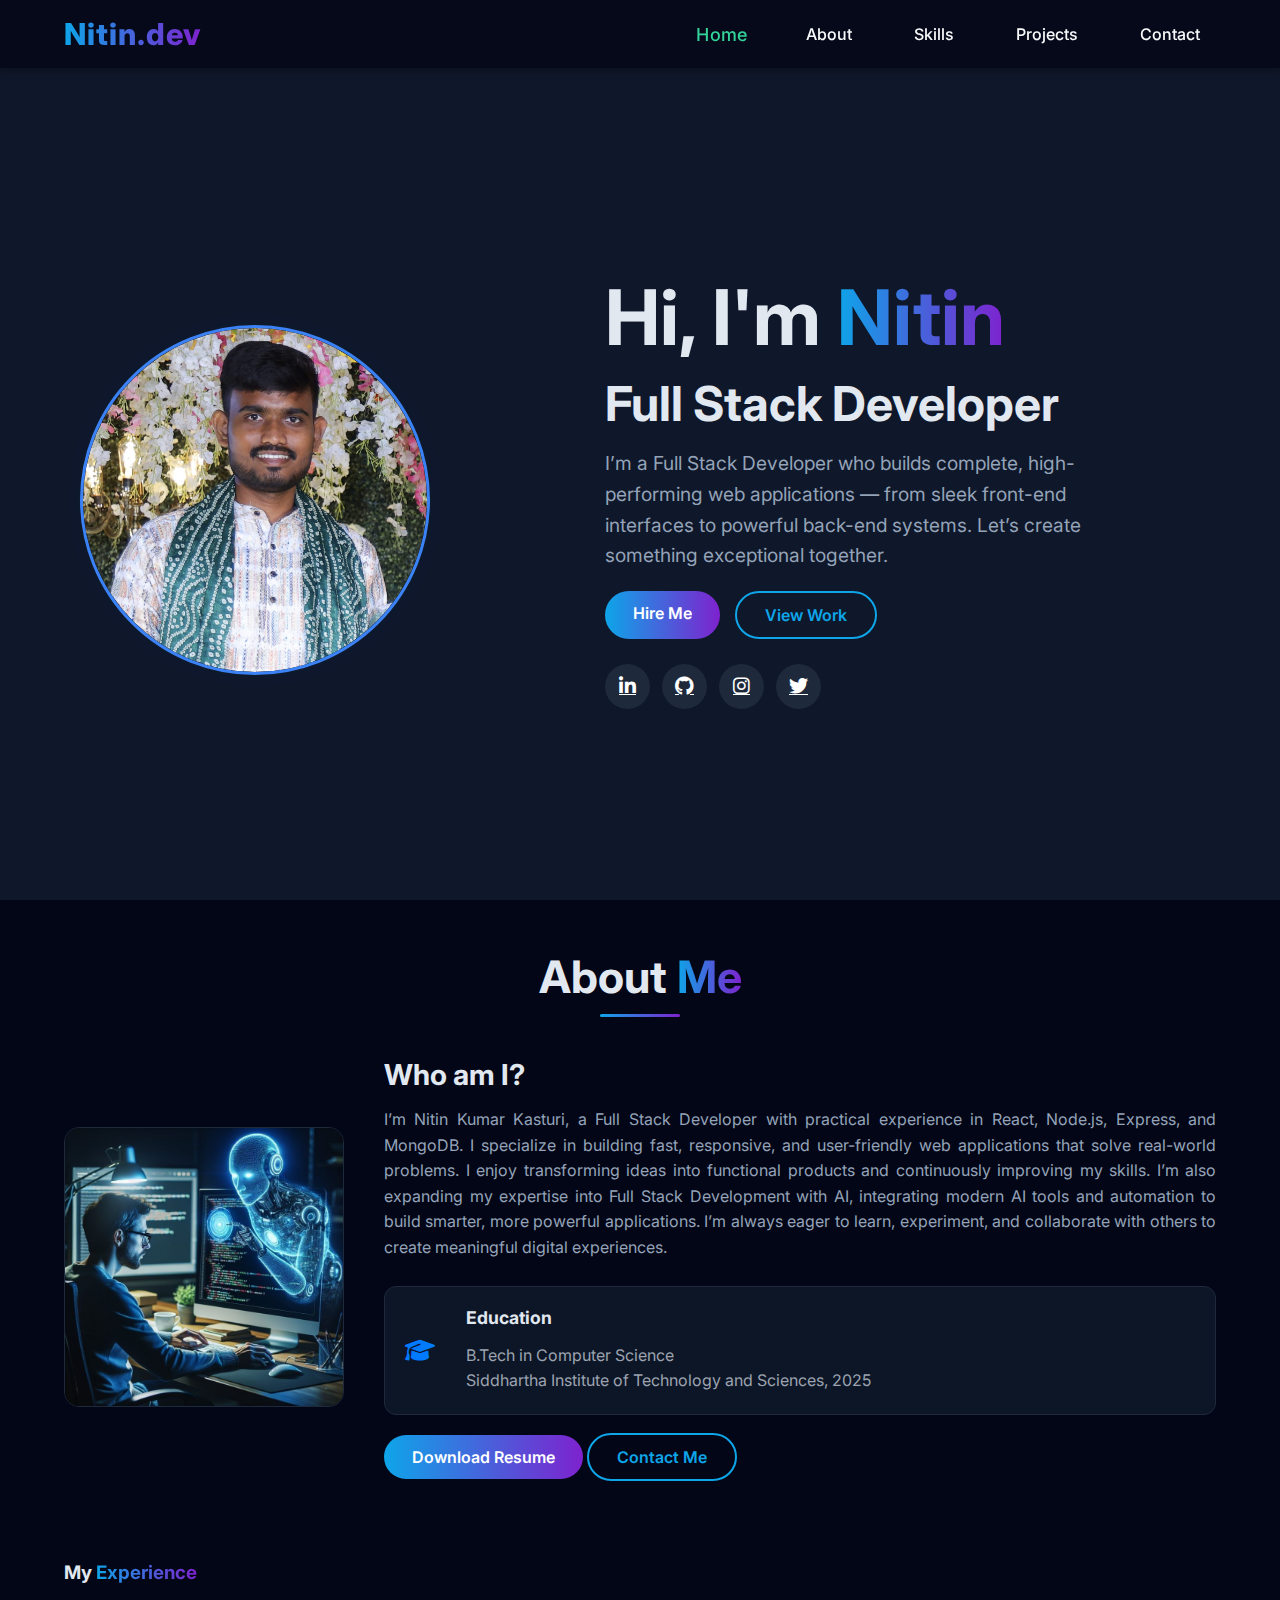
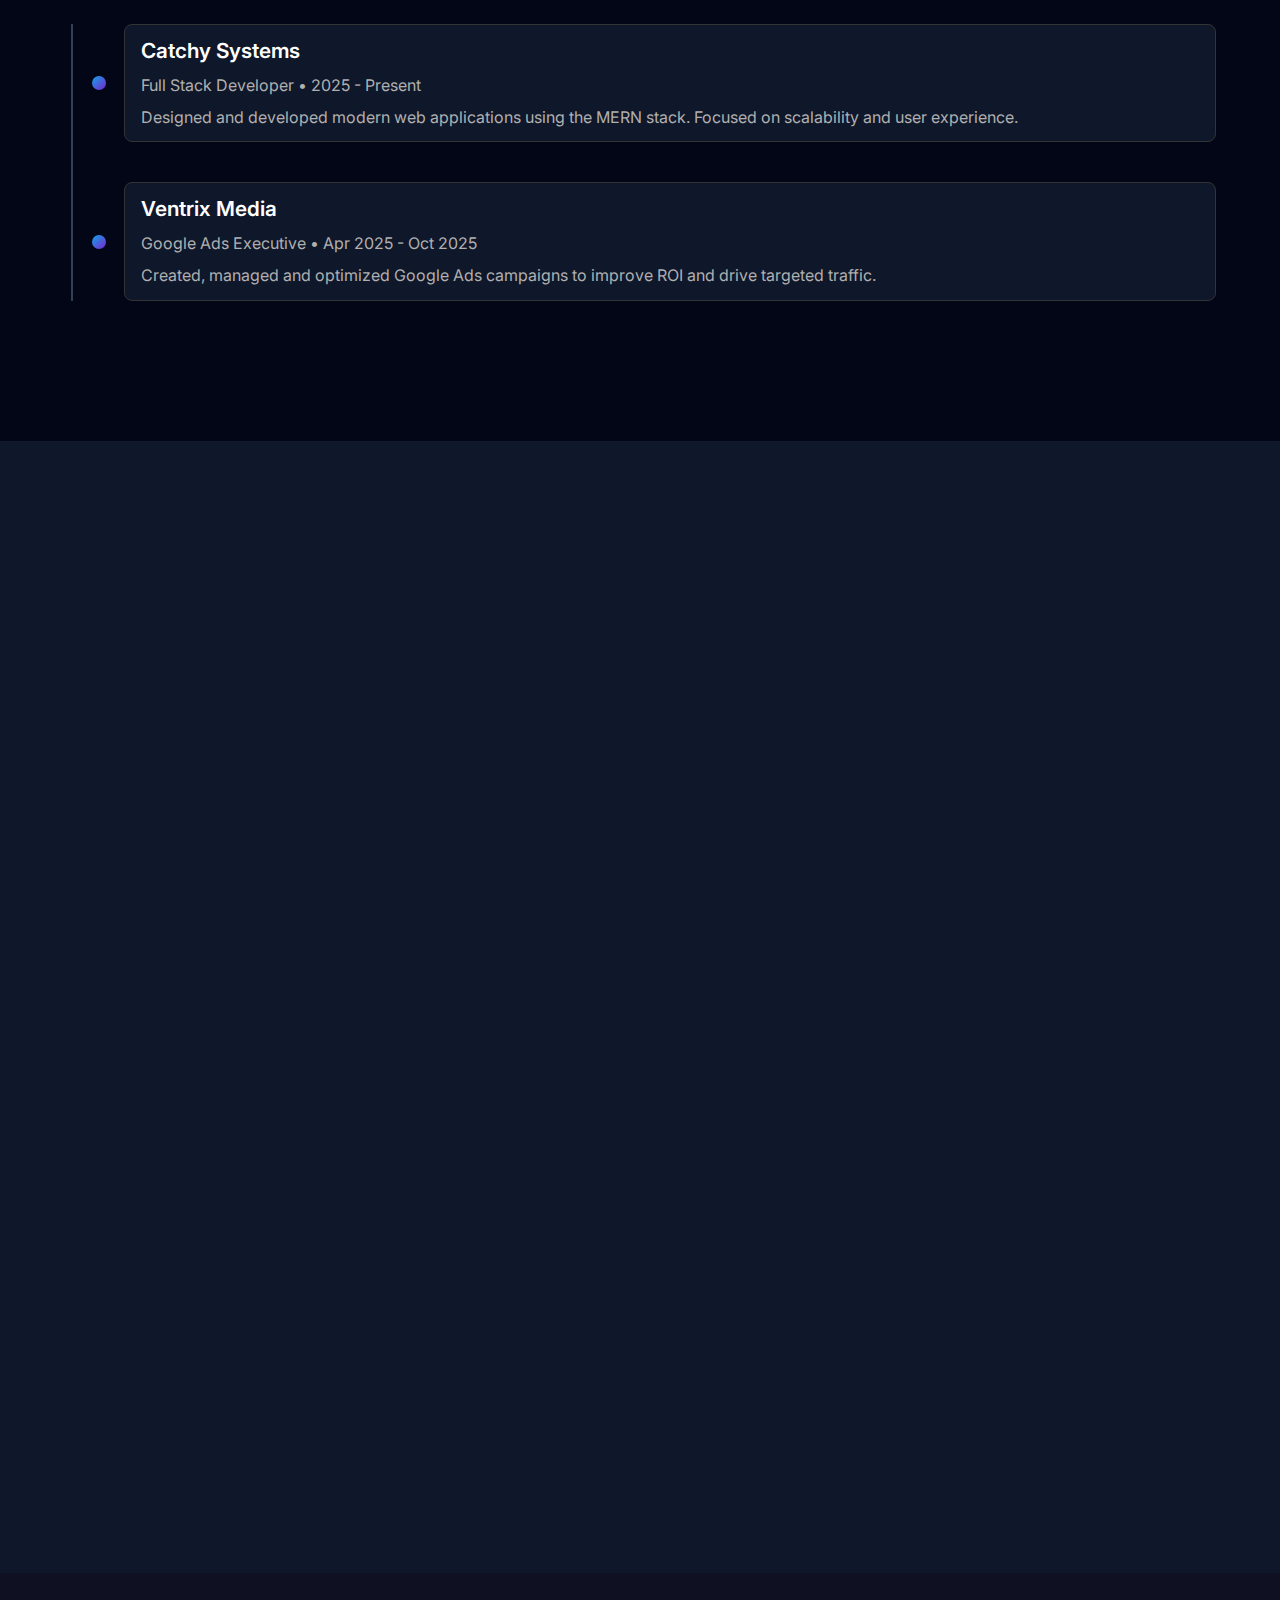
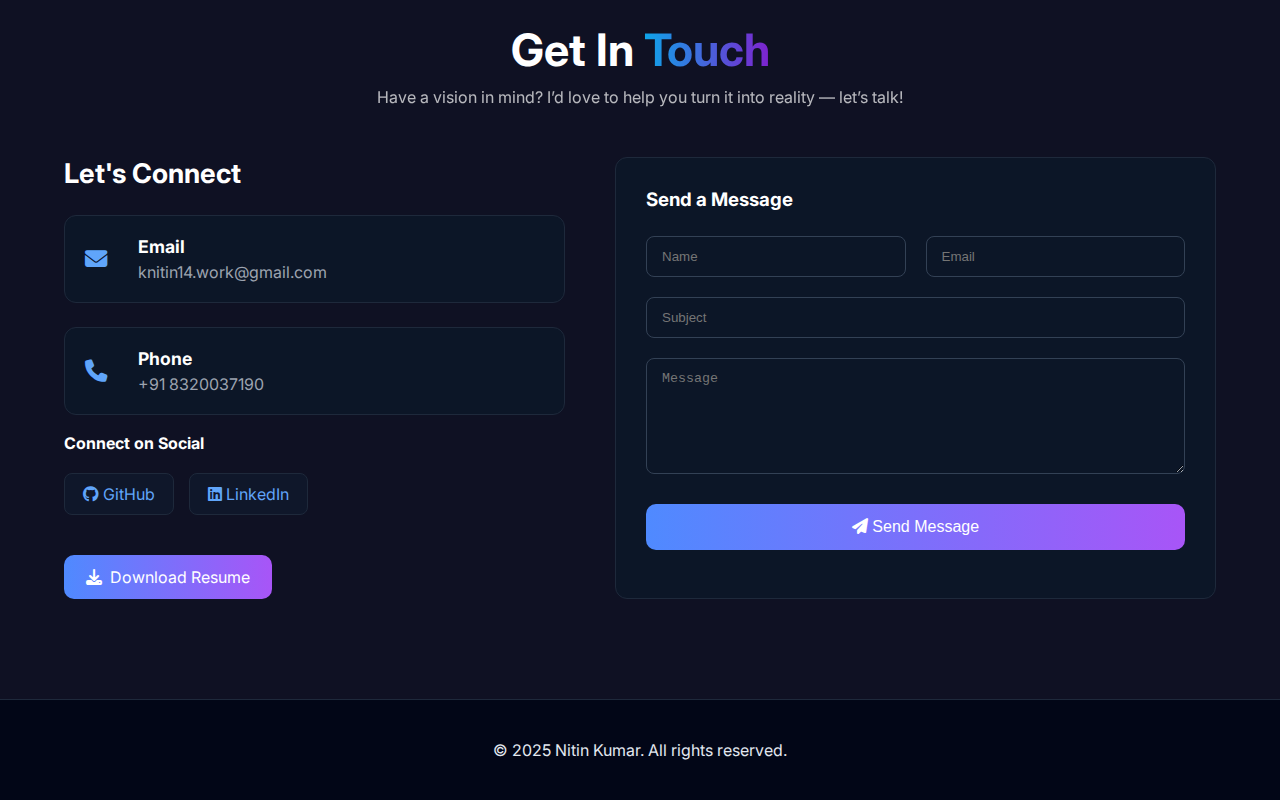
<file: index.html>
<!DOCTYPE html>
<html lang="en">
  <head>
    <meta charset="UTF-8" />
    <meta name="viewport" content="width=device-width, initial-scale=1.0" />
    <title>Nitin's Portfolio</title>
    <link rel="icon" type="image/png" href="Images/logocircle.png" />

    <link
      rel="stylesheet"
      href="https://cdnjs.cloudflare.com/ajax/libs/font-awesome/6.4.0/css/all.min.css"
    />

    <link
      href="https://fonts.googleapis.com/css2?family=Inter:wght@300;400;500;600;700&display=swap"
      rel="stylesheet"
    />

    <link rel="stylesheet" href="style.css" />
  </head>
  <body>
    <!-- ==================== Navigation ==================== -->
    <nav id="navbar">
      <div class="container nav-container">
        <a href="#home" class="logo gradient-text">Nitin.dev</a>

        <button id="menu-toggle" class="menu-toggle">
          <i class="fas fa-bars"></i>
        </button>

        <ul id="nav-links" class="nav-links">
          <li><a href="#home" class="nav-link active">Home</a></li>
          <li><a href="#about" class="nav-link">About</a></li>
          <li><a href="#skills" class="nav-link">Skills</a></li>
          <li><a href="#projects" class="nav-link">Projects</a></li>
          <li><a href="#contact" class="nav-link">Contact</a></li>
        </ul>
      </div>
    </nav>

    <!-- ==================== Hero Section ==================== -->
    <section id="home" class="hero">
      <div class="container hero-container">
        <!-- Left Image -->
        <div class="hero-image">
          <div class="image-wrapper">
            <div class="border-ring">
              <img src="Images/nitin111.jpeg" alt="Profile Image" />
            </div>
            <div class="glow-layer layer1"></div>
            <div class="glow-layer layer2"></div>
            <div class="glow-layer layer3"></div>
          </div>
        </div>

        <div class="hero-text">
          <h1>Hi, I'm <span class="gradient-text">Nitin</span></h1>

          <h2>
            <span id="changing-role">Full Stack</span>
            <span class="constant-text">Developer</span>
          </h2>

          <p>
            I’m a Full Stack Developer who builds complete, high-performing web
            applications — from sleek front-end interfaces to powerful back-end
            systems. Let’s create something exceptional together.
          </p>

          <div class="hero-buttons">
            <a href="#contact" class="btn btn-primary">Hire Me</a>
            <a href="#projects" class="btn btn-outline">View Work</a>
          </div>

          <div class="social-links">
            <a
              href="https://www.linkedin.com/in/kasturi-nitin-kumar-a55174250/"
              target="_blank"
              class="social-icon"
            >
              <i class="fab fa-linkedin-in"></i>
            </a>
            <a
              href="https://github.com/knitinnn"
              target="_blank"
              class="social-icon"
            >
              <i class="fab fa-github"></i>
            </a>
            <a
              href="https://www.instagram.com/k_nitinnn/"
              target="_blank"
              class="social-icon"
            >
              <i class="fab fa-instagram"></i>
            </a>
            <a
              href="https://x.com/k_nitinnn"
              target="_blank"
              class="social-icon"
            >
              <i class="fab fa-twitter"></i>
            </a>
          </div>
        </div>
      </div>
    </section>

    <!-- ==================== About Section ==================== -->

    <section id="about" class="about-section">
      <div class="container">
        <h2 class="section-title">
          About <span class="gradient-text">Me</span>
        </h2>
        <div class="divider"></div>

        <div class="about-content">
          <div class="about-image">
            <img src="./Images/1212.jpg" alt="About Me" />
          </div>

          <div class="about-text">
            <h3>Who am I?</h3>
            <p>
              I’m Nitin Kumar Kasturi, a Full Stack Developer with practical
              experience in React, Node.js, Express, and MongoDB. I specialize
              in building fast, responsive, and user-friendly web applications
              that solve real-world problems. I enjoy transforming ideas into
              functional products and continuously improving my skills. I’m also
              expanding my expertise into Full Stack Development with AI,
              integrating modern AI tools and automation to build smarter, more
              powerful applications. I’m always eager to learn, experiment, and
              collaborate with others to create meaningful digital experiences.
            </p>

            <div class="info-box">
              <i class="fas fa-graduation-cap"></i>
              <div>
                <h4 class="education-h4">Education</h4>
                <p class="education-p">
                  B.Tech in Computer Science<br />
                  Siddhartha Institute of Technology and Sciences, 2025
                </p>
              </div>
            </div>

            <div class="about-buttons">
              <a
                href="https://drive.google.com/file/d/1qou02RVUI1MTgcX-ddRzBHbr5Lhh21Na/view?usp=sharing"
                target="_blank"
                class="btn btn-primary"
                >Download Resume</a
              >
              <a href="#contact" class="btn btn-outline">Contact Me</a>
            </div>
          </div>
        </div>

        <!-- Experience Timeline -->
        <div class="experience">
          <h3>My <span class="gradient-text">Experience</span></h3>
          <div class="timeline">
            <div class="timeline-item">
              <div class="timeline-dot"></div>
              <div class="timeline-content">
                <div class="timeline-header">
                  <h4 class="company-name">Catchy Systems</h4>
                  <p class="role-duration">
                    Full Stack Developer • 2025 - Present
                  </p>
                </div>
                <p>
                  Designed and developed modern web applications using the MERN
                  stack. Focused on scalability and user experience.
                </p>
              </div>
            </div>

            <div class="timeline-item">
              <div class="timeline-dot"></div>
              <div class="timeline-content">
                <div class="timeline-header">
                  <h4 class="company-name">Ventrix Media</h4>
                  <p class="role-duration">
                    Google Ads Executive • Apr 2025 - Oct 2025
                  </p>
                </div>
                <p>
                  Created, managed and optimized Google Ads campaigns to improve
                  ROI and drive targeted traffic.
                </p>
              </div>
            </div>
          </div>
        </div>
      </div>
    </section>

    <!-- ==================== Skills Section ==================== -->

    <section id="skills" class="skills-section">
      <div class="container">
        <div class="skills-heading">
          <h2 class="section-title-myskills">
            My <span class="gradient-text">Skills</span>
          </h2>
        </div>
        <div class="divider"></div>
        <div class="skills-flex-wrapper">
          <div class="skills-container">
            <div class="skill-card">
              <h3>Frontend</h3>
              <p>▶ HTML5</p>
              <p>▶ CSS3</p>
              <p>▶ JavaScript (ES6+)</p>
              <p>▶ React.js</p>
              <p>▶ BootStrap</p>
              <p>▶ REST API Integration</p>
            </div>
            <div class="skill-card">
              <h3>Backend</h3>
              <p>▶ Node.js</p>
              <p>▶ Express.js</p>
              <p>▶ RESTful APIs</p>
              <p>▶ Authentication(JWT)</p>
              <p>▶ MVC Architecture</p>
            </div>
            <div class="skill-card">
              <h3>Database & Deployment</h3>
              <p>▶ MySQL</p>
              <p>▶ MongoDB</p>
              <p>▶ Sql lite</p>
              <p>▶ Git / GitHub</p>
              <p>▶ Vercel / Netlify</p>
            </div>
            <div class="skill-card">
              <h3>Tools & Other Skills</h3>
              <p>▶ Postman</p>
              <p>▶ VS Code</p>
              <p>▶ Figma</p>
              <p>▶ PhotoShop</p>
              <p>▶ Google Ads</p>
            </div>
          </div>

          <img src="./Images/me-1.png" alt="My Image" class="skills-image" />
        </div>
      </div>
    </section>

    <!-- ==================== Projects Section ==================== -->

    <section id="projects" class="projects-section">
      <div class="container">
        <h2 class="section-title">
          Featured <span class="gradient-text">Projects</span>
        </h2>
        <div class="divider"></div>

        <div class="projects-grid">
          <div class="project-card">
            <h3>Personal Portfolio</h3>
            <p>
              A responsive and animated personal portfolio built using HTML,
              CSS, and JavaScript showcasing my projects and experience.
            </p>
            <a href="" class="btn btn-primary">View Project</a>
          </div>

          <div class="project-card">
            <h3>Event Management System</h3>
            <p>
              A full-stack event management app using the MERN stack for
              organizing, tracking, and completing daily tasks efficiently.
            </p>
            <a class="btn btn-primary">View Project</a>
          </div>

          <div class="project-card">
            <h3>Tic-Tac-Toe/Random Number Guess Games</h3>
            <p>
              Built Tic-Tac-Toe and Number Guess games using basic logic and
              user input..
            </p>
            <a
              href="./Games-js/index.html"
              target="_blank"
              class="btn btn-primary"
              >View Project</a
            >
          </div>
        </div>
      </div>
    </section>

    <!-- ==================== Contact Section ==================== -->
    <section id="contact" class="contact-section">
      <div class="container">
        <h2 class="section-title">
          Get In <span class="gradient-text">Touch</span>
        </h2>

        <p class="contact-subtitle">
          Have a vision in mind? I’d love to help you turn it into reality —
          let’s talk!
        </p>

        <div class="contact-wrapper">
          <div class="contact-left">
            <h3>Let's Connect</h3>

            <div class="info-box">
              <div class="icon"><i class="fas fa-envelope"></i></div>
              <div>
                <h4>Email</h4>
                <p>knitin14.work@gmail.com</p>
              </div>
            </div>

            <div class="info-box">
              <div class="icon"><i class="fas fa-phone"></i></div>
              <div>
                <h4>Phone</h4>
                <p>+91 8320037190</p>
              </div>
            </div>

            <h4>Connect on Social</h4>
            <div class="social-buttons">
              <a
                href="https://github.com/knitinnn"
                target="_blank"
                class="social-btn"
              >
                <i class="fab fa-github"></i> GitHub
              </a>
              <a
                href="https://www.linkedin.com/in/kasturi-nitin-kumar-a55174250/"
                target="_blank"
                class="social-btn"
              >
                <i class="fab fa-linkedin"></i> LinkedIn
              </a>
            </div>

            <a
              href="https://drive.google.com/file/d/1qou02RVUI1MTgcX-ddRzBHbr5Lhh21Na/view?usp=sharing"
              target="_blank"
              class="resume-btn"
            >
              <i class="fas fa-download"></i> Download Resume
            </a>
          </div>

          <div class="contact-right">
            <h3>Send a Message</h3>

            <form
              id="contactForm"
              class="contact-form"
              action="https://api.web3forms.com/submit"
              method="POST"
            >
        
              <input
                type="hidden"
                name="access_key"
                value="7611f8e9-9242-45ef-b0fa-c8abb8dcaf88"
              />

  
              <input
                type="hidden"
                name="subject"
                value="New Portfolio Contact!"
              />

              <input
                type="hidden"
                name="redirect"
                value="https://yourdomain.com/thank-you.html"
              />

              <div class="form-row">
                <input
                  type="text"
                  name="name"
                  id="name"
                  placeholder="Name"
                  required
                />
                <input
                  type="email"
                  name="email"
                  id="email"
                  placeholder="Email"
                  required
                />
              </div>

              <input
                type="text"
                name="subject"
                id="subject"
                placeholder="Subject"
                required
              />

              <textarea
                name="message"
                id="message"
                placeholder="Message"
                rows="6"
                required
              ></textarea>

              <button type="submit" class="send-btn" id="sendBtn">
                <span class="btn-text">
                  <i class="fas fa-paper-plane"></i> Send Message
                </span>
                <span class="btn-loader"></span>
              </button>
            </form>
          </div>
          <div id="successPopup">
            <p class="successPopup-msg">
              Your message was sent successfully. I will get back to you soon.
            </p>
            <button id="closePopup">OK</button>
          </div>
        </div>
      </div>
    </section>

    <!-- ==================== Footer ==================== -->

    <footer class="footer">
      <div class="container footer-container">
        <p>© 2025 Nitin Kumar. All rights reserved.</p>
      </div>
    </footer>

    <button id="back-to-top" class="back-to-top">
      <i class="fas fa-arrow-up"></i>
    </button>

    <script src="script.js"></script>
  </body>
</html>
</file>
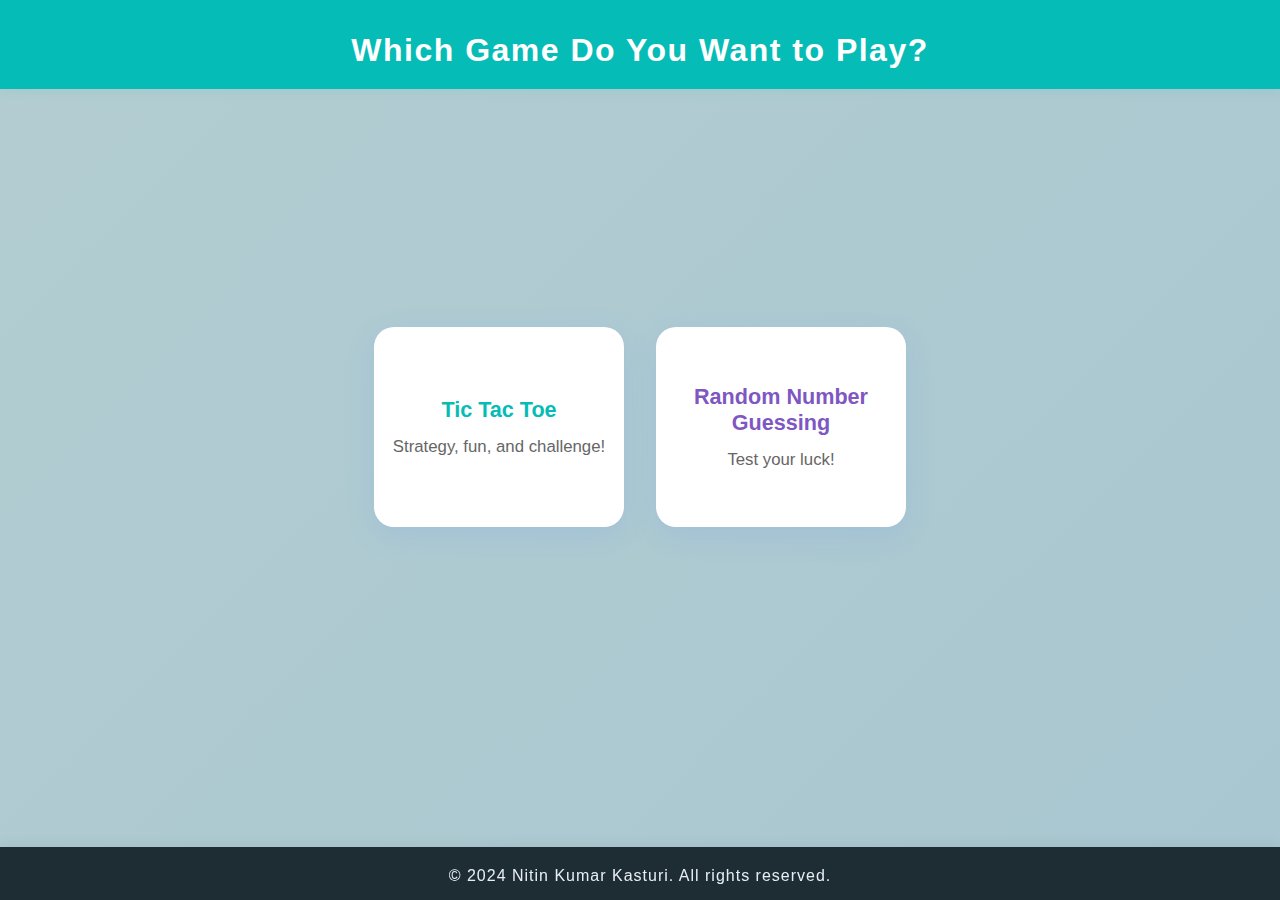
<file: Games-js/index.html>
<!DOCTYPE html>
<html lang="en">
<head>
  <meta charset="UTF-8" />
  <meta name="viewport" content="width=device-width, initial-scale=1.0" />
  <title>Select a Game</title>
  <link rel="stylesheet" href="style.css" />
</head>
<body>
  <header class="header">
    <h1>Which Game Do You Want to Play?</h1>
  </header>
  <main class="main">
    <div class="games-grid">
      <a class="game-box tic-tac-toe" href="./Tic-Tac-Toe/index.html">
        <div class="box-content">
          <h2>Tic Tac Toe</h2>
          <p>Strategy, fun, and challenge!</p>
        </div>
      </a>
      <a class="game-box guess-number" href="./Random number guessing/index.html">
        <div class="box-content">
          <h2>Random Number Guessing</h2>
          <p>Test your luck!</p>
        </div>
      </a>
    </div>
  </main>
  <footer class="footer">
    <div class="container footer-container">
      <p>© 2024 Nitin Kumar Kasturi. All rights reserved.</p>
    </div>
  </footer>
</body>
</html>
</file>
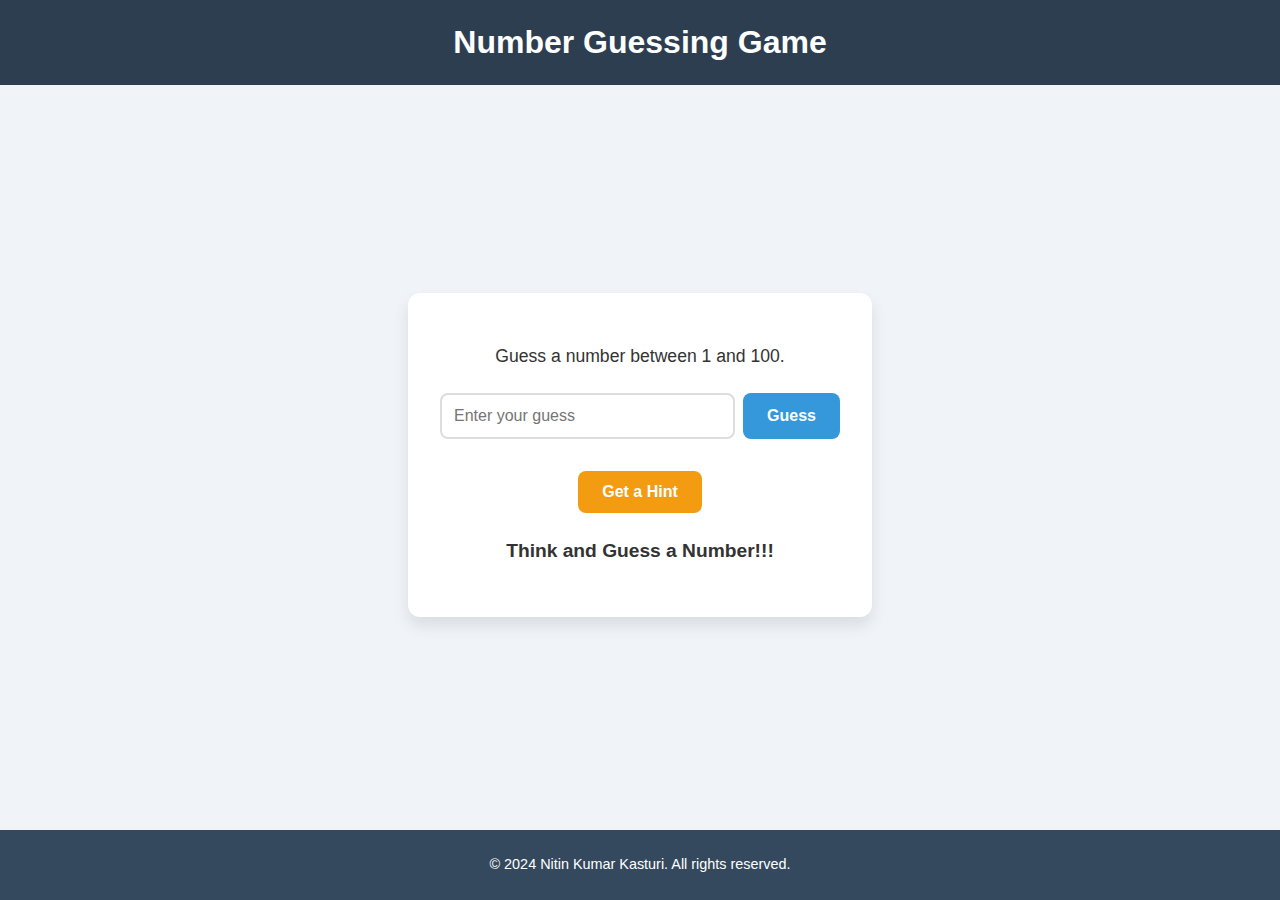
<file: Games-js/Random number guessing/index.html>
<!DOCTYPE html>
<html lang="en">
  <head>
    <meta charset="UTF-8" />
    <meta name="viewport" content="width=device-width, initial-scale=1.0" />
    <title>Number Guessing Game</title>
    <link rel="stylesheet" href="style.css" />
  </head>
  <body>
    <header>
      <h1>Number Guessing Game</h1>
    </header>
    <div class="container">
      <p>Guess a number between 1 and 100.</p>
      <div class="input-area">
        <input
          type="number"
          id="guessInput"
          min="1"
          max="100"
          placeholder="Enter your guess"
        />
        <button id="guessBtn">Guess</button>
      </div>

      <button id="hintBtn">Get a Hint</button>
      <button id="restartBtn" class="hidden">Play Again</button>

      <p id="message"></p>
    </div>
    <footer>
      <footer class="footer">
        <div class="footer-container">
          <p>© 2024 Nitin Kumar Kasturi. All rights reserved.</p>
        </div>
      </footer>
    </footer>
    <script src="script.js"></script>
  </body>
</html>
</file>
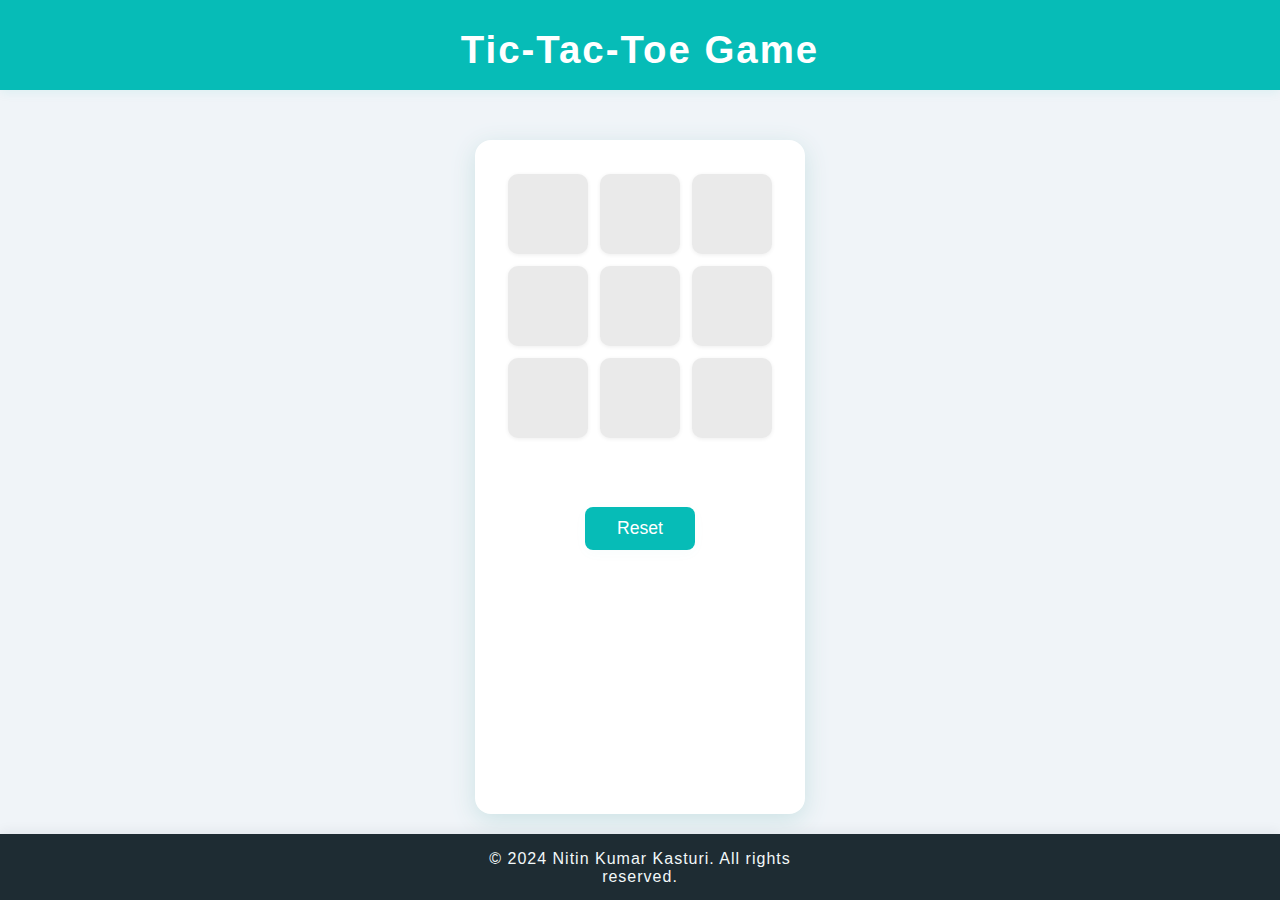
<file: Games-js/Tic-Tac-Toe/index.html>
<!DOCTYPE html>
<html lang="en">
  <head>
    <meta charset="UTF-8" />
    <meta name="viewport" content="width=device-width, initial-scale=1.0" />
    <title>Tic-Tac-Toe Game</title>
    <link rel="stylesheet" href="style.css" />
  </head>
  <body>
    <header id="header">
      <h1>Tic-Tac-Toe Game</h1>
    </header>
    <main id="main">
      <div class="container">
        <div class="buttons">
          <button class="button"></button>
          <button class="button"></button>
          <button class="button"></button>
          <button class="button"></button>
          <button class="button"></button>
          <button class="button"></button>
          <button class="button"></button>
          <button class="button"></button>
          <button class="button"></button>
        </div>
      </div>
      <div class="winner">
        <h2 id="winner"></h2>
      </div>
      <div>
        <button class="resetBtn">Reset</button>
      </div>
    </main>
    <footer class="footer">
      <div class="container footer-container">
        <p>© 2024 Nitin Kumar Kasturi. All rights reserved.</p>
      </div>
    </footer>
    <script src="script.js"></script>
  </body>
</html>
</file>
<file: style.css>
/* ==================== Global Styles ==================== */
:root {
  --primary: #0ea5e9;
  --secondary: #7e22ce;
  --dark: #0f172a;
  --darker: #020617;
  --light: #e2e8f0;
  --muted: #94a3b8;
}

* {
  margin: 0;
  padding: 0;
  box-sizing: border-box;
}

body {
  font-family: "Inter", sans-serif;
  background-color: var(--dark);
  color: var(--light);
  scroll-behavior: smooth;
}

.container {
  width: 90%;
  max-width: 1200px;
  margin: auto;
}

.gradient-text {
  background: linear-gradient(90deg, var(--primary), var(--secondary));
  -webkit-background-clip: text;
  background-clip: text;
  color: transparent;
}

.divider {
  width: 80px;
  height: 3px;
  margin: 10px auto 40px;
  background: linear-gradient(90deg, var(--primary), var(--secondary));
  border-radius: 2px;
}

.btn {
  display: inline-block;
  padding: 12px 28px;
  border-radius: 30px;
  font-weight: 600;
  text-decoration: none;
  transition: all 0.3s ease;
  cursor: pointer;
}

.btn-primary {
  background: linear-gradient(90deg, var(--primary), var(--secondary));
  color: #fff;
}

.btn-primary:hover {
  box-shadow: 0 0 20px rgba(14, 165, 233, 0.3);
  transform: translateY(-2px);
}

.btn-outline {
  border: 2px solid var(--primary);
  color: var(--primary);
}

.btn-outline:hover {
  background: var(--primary);
  color: #fff;
}

/* ==================== Navigation ==================== */

#navbar {
  position: fixed;
  top: 0;
  width: 100%;
  background-color: rgba(2, 6, 23, 0.8);
  backdrop-filter: blur(6px);
  z-index: 100;
  box-shadow: 0 2px 10px rgba(0, 0, 0, 0.3);
}

.nav-container {
  display: flex;
  justify-content: space-between;
  align-items: center;
  padding: 16px 0;
}

.logo {
  font-size: 1.9rem;
  font-weight: 800;
  letter-spacing: 1px;
  cursor: pointer;
}

.nav-links {
  display: flex;
  list-style: none;
  gap: 30px;
}

.nav-link {
  position: relative;
  display: inline-block;   
  font-weight: 500;
  padding: 0.5rem 1rem;
  border-radius: 8px;
  transition: all 0.25s ease;  
  color: #f9fafb;
  text-decoration: none;
  transform-origin: center;
  z-index: 1; 
}

.nav-link::before {
  content: "";
  position: absolute;
  inset: 0;
  border-radius: 8px;
  background: linear-gradient(45deg, #60a5fa, #34d399);
  opacity: 0;
  transform: scale(0.9);
  transition: all 0.3s ease;
  z-index: -1;
}

.nav-link:hover::before {
  opacity: 0.25;
  transform: scale(1.05);
}

.nav-link:hover {
  color: #a5f3fc;
  text-shadow: 0 0 12px rgba(59, 130, 246, 0.8);
  transform: scale(1.18); 
}


.nav-link.active {
  color: #34d399;
  transform: scale(1.12); 
}

.menu-toggle {
  display: none;
  background: none;
  border: none;
  color: var(--light);
  font-size: 1.6rem;
}

@media (max-width: 768px) {
  .nav-links {
    position: absolute;
    top: 70px;
    left: 0;
    width: 100%;
    background: var(--darker);
    flex-direction: column;
    align-items: center;
    display: none;
  }
  .nav-links.show {
    display: flex;
  }
  .menu-toggle {
    display: block;
  }
}

/* ==================== Hero Section ==================== */
.hero {
  min-height: 100vh;
  display: flex;
  align-items: center;
  padding-top: 100px;
}

.hero-container {
  display: flex;
  flex-wrap: wrap;
  justify-content: space-between;
  align-items: center;
  width: 100%;
  padding: 0 40px;
}

.hero-image {
  flex: 1 1 350px;
  text-align: center;
  margin-right: 40px;
}

.image-wrapper {
  position: relative;
  width: 350px;
  height: 350px;
  border-radius: 50%;
  display: flex;
  justify-content: center;
  align-items: center;
}

.glow-layer {
  position: absolute;
  inset: 0;
  border-radius: 50%;
  filter: blur(40px);
  z-index: 0;
  opacity: 0.3;
  animation: glowPulse 4s infinite alternate ease-in-out;
}

.layer1 {
  background: radial-gradient(circle, rgba(59, 130, 246, 0.4), transparent 70%);
}
.layer2 {
  background: radial-gradient(circle, rgba(16, 185, 129, 0.3), transparent 70%);
  animation-delay: 1s;
}
.layer3 {
  background: radial-gradient(
    circle,
    rgba(147, 51, 234, 0.25),
    transparent 70%
  );
  animation-delay: 2s;
}

.border-ring {
  width: 350px;
  height: 350px;
  border-radius: 50%;
  border: 3px solid #3b82f6;
  overflow: hidden;
  z-index: 2;
  position: relative;
}

.border-ring img {
  width: 100%;
  height: 100%;
  border-radius: 50%;
  object-fit: cover;

  object-position: 50% 18%;

  transition: transform 0.5s ease, box-shadow 0.5s ease;
}

.border-ring:hover img {
  transform: scale(1.1);
  box-shadow: 0 10px 25px rgba(59, 130, 246, 0.3);
}

@keyframes glowPulse {
  0% {
    transform: scale(1);
    opacity: 0.3;
  }
  100% {
    transform: scale(1.1);
    opacity: 0.5;
  }
}

/* ==================== Hero Text ==================== */
.hero-text {
  flex: 1 1 500px;
  text-align: left;
  margin-left: 40px;
}

.hero-text h1 {
  font-size: 4.8rem;
  font-weight: 700;
  margin-top: -20px;
}

.hero-text h2 {
  font-size: 3rem;
  margin-top: 10px;
}

.hero-text p {
  color: #94a3b8;
  margin-top: 15px;
  margin-bottom: 20px;
  line-height: 1.6;
  max-width: 520px;
  font-size: 1.2rem;
}

.hero-buttons {
  display: flex;
  gap: 15px;
  margin-top: 10px;
}

.social-links {
  display: flex;
  gap: 12px;
  margin-top: 25px;
}

.social-icon {
  width: 45px;
  height: 45px;
  display: flex;
  justify-content: center;
  align-items: center;
  background: #1e293b;
  border-radius: 50%;
  color: #fff;
  font-size: 1.2rem;
  transition: all 0.3s ease;
}

.social-icon:hover {
  background: var(--primary);
  transform: translateY(-3px);
}

@media (max-width: 900px) {
  .hero-container {
    flex-direction: column;
    padding: 0;
    text-align: center;
  }
  .hero-text {
    margin: 30px 0 0 0;
    text-align: center;
  }
  .image-wrapper,
  .border-ring {
    width: 260px;
    height: 260px;
  }
  .hero-text h1 {
    font-size: 3.2rem;
  }
  .hero-text h2 {
    font-size: 2rem;
  }
}

/* ==================== About Section ==================== */

.about-section {
  padding: 100px 0;
  background-color: var(--darker);
}

.section-title {
  text-align: center;
  font-size: 2.5rem;
  margin-top: -50px;
}

.about-content {
  display: flex;
  flex-wrap: wrap;
  align-items: center;
  gap: 40px;
}

.about-image img {
  width: 280px;
  height: 280px;
  border-radius: 15px;
  object-fit: cover;
  object-position: center top;
  border: 1.5px solid #1e293b;
  transition: all 0.3s ease;
}

.about-image:hover {
  transform: translateY(-6px);
  border-color: var(--primary);
  box-shadow: 0 0 20px rgba(14, 165, 233, 0.25);
  transition: all 0.3s ease;
}

.about-text {
  flex: 1;
}

.about-text h3 {
  font-size: 1.8rem;
  margin-bottom: 15px;
}

.about-text p {
  color: var(--muted);
  line-height: 1.6;
  margin-bottom: 25px;
  text-align: justify;
}

.about-details {
  display: flex;
  flex-wrap: wrap;
  gap: 30px;
  margin-bottom: 25px;
}

.info-box {
  margin-top: 1.5rem;
  margin-bottom: 1rem;
  display: flex;
  align-items: flex-start;
  padding: 0.6rem 0.5rem;
  padding-bottom: 10px;
  border: 1.5px solid #333;
  border-radius: 8px;
  background-color: #0f172a;
  transition: transform 0.25s ease, box-shadow 0.25s ease,
    border-color 0.25s ease;
  cursor: pointer;
}
.education-h4 {
  font-size: 1.5rem;
  padding-bottom: 5px;
}
.education-p {
  font-size: 1rem;
  padding-top: 5px;
}

.info-box i {
  font-size: 1.5rem;
  color: #007bff;
  margin-right: 1rem;
}

.info-box:hover {
  transform: translateY(-5px);
  box-shadow: 0 6px 15px rgba(0, 0, 0, 0.3);
  border-color: #007bff;
}

/* ==================== Experience Timeline ==================== */

.experience {
  margin-top: 80px;
}

.timeline {
  position: relative;
  margin-top: 40px;
  padding-left: 30px;
}

.timeline::before {
  content: "";
  position: absolute;
  top: 0;
  left: 7px;
  width: 2px;
  height: 100%;
  background: #334155;
}

.timeline-item {
  position: relative;
  margin-bottom: 40px;
}

.timeline-dot {
  position: absolute;
  left: -2px;
  top: 50%;
  transform: translateY(-50%);
  width: 14px;
  height: 14px;
  border-radius: 50%;
  background: linear-gradient(135deg, var(--primary), var(--secondary));
  z-index: 2;
  transition: background 0.3s ease;
}

.timeline-content {
  margin-left: 30px;
  background-color: #0f172a;
  border: 1.5px solid #333;
  border-radius: 8px;
  padding: 0.8rem 1rem;
  transition: transform 0.25s ease, box-shadow 0.25s ease,
    border-color 0.25s ease;
  cursor: pointer;
}

.timeline-content:hover {
  transform: translateY(-5px);
  box-shadow: 0 6px 15px rgba(0, 0, 0, 0.3);
  border-color: #007bff;
}

.timeline-header {
  display: flex;
  flex-direction: column;
  justify-content: flex-start;
  margin-bottom: 8px;
}

.company-name {
  font-size: 1.3rem;
  padding-bottom: 10px;
  font-weight: 600;
  color: #ffffff;
  margin: 0;
}

.role-duration {
  font-size: 0.95rem;
  color: #60a5fa;
  margin: 3px 0 0 0;
}

.timeline-content p {
  font-size: 1rem;
  margin: 0;
  color: #b0b0b0;
  line-height: 1.5;
}

/* ==================== Skills Section ==================== */
.skills-section {
  background-color: var(--darker);
  padding: 40px 0;
  text-align: center;
}

.section-title-myskills {
  font-size: 2.5rem;
}
.skills-flex-wrapper {
  display: flex;
  align-items: flex-start;
  justify-content: flex-start;
  margin-top: 30px;
  width: 100%;
}

.skills-container {
  display: grid;
  grid-template-columns: repeat(2, 1fr);
  grid-gap: 30px;
  margin-right: 40px;
  margin-left: 0;
  margin-left: -80px;
}

.skill-card {
  background: #0f172a;
  border: 1.5px solid #1e293b;
  border-radius: 12px;
  padding: 10px;
  width: 350px;
  transition: all 0.3s ease;
  text-align: start;
}

.skill-card:hover {
  transform: translateY(-6px);
  border-color: var(--primary);
  box-shadow: 0 0 20px rgba(14, 165, 233, 0.25);
}

.skill-card h3 {
  font-size: 1.5rem;
  margin-bottom: 15px;
  color: var(--primary);
}

.skill-card p {
  color: #b0b0b0;
  line-height: 1.6;
  font-size: 1rem;
}

.skills-image {
  height: 400px;
  border-radius: 15px;
  margin-left: 70px;
  margin-top: 10px;
  border: 1.5px solid #1e293b;
  transition: all 0.3s ease;
}

.skills-image:hover {
  transform: translateY(-6px);
  border-color: var(--primary);
  box-shadow: 0 0 20px rgba(14, 165, 233, 0.25);
  transition: all 0.3s ease;
}

@media (max-width: 1200px) {
  .skills-flex-wrapper {
    flex-direction: column;
    align-items: center;
  }
  .skills-image {
    margin-left: 0;
    margin-top: 40px;
    height: 260px;
  }
  .skills-container {
    margin-right: 0;
  }
}

@media (max-width: 900px) {
  .skill-card {
    width: 90%;
  }
}

/* ==================== Tools & Technologies ==================== */
.tools-section {
  padding: 100px 0;
  background: var(--dark);
  text-align: center;
}

.tools-section h2 {
  font-size: 2.5rem;
}

.tools-grid {
  display: grid;
  grid-template-columns: repeat(auto-fit, minmax(130px, 1fr));
  gap: 25px;
  margin-top: 50px;
}

.tool {
  background: #0f172a;
  border: 1.5px solid #1e293b;
  border-radius: 12px;
  padding: 25px 10px;
  text-align: center;
  transition: all 0.3s ease;
}

.tool i {
  font-size: 2rem;
  color: var(--primary);
  margin-bottom: 10px;
}

.tool span {
  display: block;
  color: var(--light);
  font-size: 1rem;
}

.tool:hover {
  transform: scale(1.08);
  border-color: var(--secondary);
  box-shadow: 0 0 25px rgba(126, 34, 206, 0.25);
}

/* ==================== Projects Section ==================== */
.projects-section {
  padding: 100px 0;
  background: var(--darker);
  text-align: center;
}

.projects-section h2 {
  font-size: 2.5rem;
}

.projects-grid {
  display: grid;
  grid-template-columns: repeat(auto-fit, minmax(300px, 1fr));
  gap: 30px;
  margin-top: 50px;
}

.project-card {
  background: #0f172a;
  border: 1.5px solid #1e293b;
  border-radius: 12px;
  padding: 25px;
  text-align: left;
  transition: all 0.3s ease;
  display: flex;
  flex-direction: column;
  justify-content: space-between;
}

.project-card:hover {
  transform: translateY(-6px);
  border-color: var(--primary);
  box-shadow: 0 0 20px rgba(14, 165, 233, 0.25);
}

.project-card h3 {
  color: var(--primary);
  margin-bottom: 10px;
}

.project-card p {
  color: var(--muted);
  margin-bottom: 20px;
  line-height: 1.5;
}

.project-card .btn {
  align-self: flex-start;
}

@keyframes fadeUp {
  0% {
    opacity: 0;
    transform: translateY(30px);
  }
  100% {
    opacity: 1;
    transform: translateY(0);
  }
}

.skills-section,
.tools-section,
.projects-section {
  opacity: 0;
  transform: translateY(30px);
  transition: all 0.6s ease-out;
}

.visible {
  opacity: 1;
  transform: translateY(0);
  animation: fadeUp 0.6s ease-out forwards;
}

/* ==================== Contact Section ==================== */
.contact-section {
  padding: 100px 0;
  background: #0f1123;
  color: #fff;
}

.section-title {
  text-align: center;
  font-size: 2.8rem;
}

.contact-subtitle {
  text-align: center;
  margin-top: 10px;
  opacity: 0.7;
  margin-bottom: 50px;
}

.contact-wrapper {
  display: flex;
  flex-wrap: wrap;
  gap: 50px;
  justify-content: center;
}

.contact-left {
  flex: 1 1 350px;
}

.contact-left h3 {
  font-size: 1.7rem;
  margin-bottom: 25px;
}

.info-box {
  background: #0c1627;
  padding: 20px;
  display: flex;
  gap: 15px;
  align-items: center;
  border: 1px solid #1e293b;
  border-radius: 12px;
  margin-bottom: 18px;
}

.info-box .icon i {
  font-size: 1.4rem;
  color: #60a5fa;
}

.info-box h4 {
  font-size: 1.1rem;
  margin-bottom: 5px;
}

.info-box p {
  margin: 0;
  color: #9ca3af;
}

.social-buttons {
  display: flex;
  gap: 15px;
  margin: 20px 0;
}

.social-btn {
  padding: 10px 18px;
  border-radius: 8px;
  background: #0f172a;
  border: 1px solid #1e293b;
  color: #60a5fa;
  text-decoration: none;
  transition: 0.3s;
}

.social-btn:hover {
  background: rgba(96, 165, 250, 0.1);
}

.resume-btn {
  margin-top: 20px;
  background: linear-gradient(90deg, #4f8aff, #a855f7);
  border: none;
  padding: 12px 22px;
  border-radius: 10px;
  color: #fff;
  cursor: pointer;
  transition: 0.3s ease;
  display: flex;
  align-items: center;
  gap: 8px;
}

.resume-btn:hover {
  opacity: 0.9;
}

.contact-right {
  flex: 1 1 450px;
  background: #0c1627;
  border: 1px solid #1e293b;
  border-radius: 12px;
  padding: 30px;
  transition: all 0.3s ease;
}

.contact-right:hover {
  transform: translateY(-6px);
  border-color: #4f8aff;
  box-shadow: 0 0 20px rgba(79, 138, 255, 0.25);
}

.contact-right h3 {
  margin-bottom: 25px;
}

.contact-form {
  display: flex;
  flex-direction: column;
  gap: 20px;
}

.form-row {
  display: flex;
  gap: 20px;
}

.form-row input {
  flex: 1;
}

.contact-form input,
.contact-form textarea {
  background: transparent;
  border: 1px solid #334155;
  padding: 12px 15px;
  border-radius: 8px;
  color: #fff;
  transition: all 0.25s ease;
}

.contact-form input:focus,
.contact-form textarea:focus {
  border-color: #4f8aff;
  box-shadow: 0 0 10px rgba(79, 138, 255, 0.35);
  outline: none;
}

.send-btn {
  margin-top: 10px;
  background: linear-gradient(90deg, #4f8aff, #a855f7);
  padding: 14px;
  border: none;
  border-radius: 10px;
  color: #fff;
  cursor: pointer;
  font-size: 1rem;
  transition: 0.3s ease;
  display: flex;
  justify-content: center;
  align-items: center;
  gap: 8px;
}

.send-btn:hover {
  opacity: 0.9;
}

/* ============ SUCCESS POPUP ============ */
.success-popup {
  position: fixed;
  top: 0;
  left: 0;
  right: 0;
  bottom: 0;
  background: rgba(0, 0, 0, 0.6);
  display: none;
  justify-content: center;
  align-items: center;
  z-index: 2000;
}

.popup-box {
  background: #0f172a;
  padding: 30px;
  border-radius: 12px;
  text-align: center;
  border: 1px solid #334155;
  box-shadow: 0 0 20px rgba(79, 138, 255, 0.35);
}

.popup-box h3 {
  color: #4f8aff;
  margin-bottom: 10px;
}

.popup-box button {
  margin-top: 15px;
  padding: 10px 20px;
  background: #4f8aff;
  border: none;
  border-radius: 8px;
  cursor: pointer;
  color: white;
}

/* ============ BUTTON LOADER ============ */
.send-btn {
  position: relative;
  display: flex;
  justify-content: center;
  align-items: center;
}

.btn-loader {
  display: none;
  width: 18px;
  height: 18px;
  border: 3px solid #fff;
  border-top-color: transparent;
  border-radius: 50%;
  animation: spin 0.7s linear infinite;
}

@keyframes spin {
  to {
    transform: rotate(360deg);
  }
}

.loading .btn-text {
  display: none;
}

.loading .btn-loader {
  display: inline-block;
}

/* ============ INPUT ERROR ============ */
.input-error {
  border-color: #ef4444 !important;
  box-shadow: 0 0 10px rgba(239, 68, 68, 0.35);
}

.resume-btn {
  display: inline-flex;
  align-items: center;
  gap: 8px;

  background: linear-gradient(90deg, #4f8aff, #a855f7);
  color: #fff;
  padding: 12px 22px;
  border-radius: 10px;
  cursor: pointer;
  text-decoration: none;
  font-size: 1rem;
  border: none;
  transition: 0.3s;
}

.resume-btn:hover {
  opacity: 0.9;
}

/* ==================== Footer ==================== */
.footer {
  background: var(--darker);
  padding: 40px 0;
  text-align: center;
  border-top: 1px solid #1e293b;
}

/* ==================== Back to Top Button ==================== */
.back-to-top {
  position: fixed;
  bottom: 30px;
  right: 30px;
  width: 50px;
  height: 50px;
  background: var(--primary);
  border: none;
  border-radius: 50%;
  color: #fff;
  font-size: 1.4rem;
  display: none;
  align-items: center;
  justify-content: center;
  cursor: pointer;
  transition: all 0.3s ease;
}
.back-to-top:hover {
  transform: translateY(-4px);
}


#successPopup {
  display: none; 
  position: fixed;
  top: 40%;
  left: 50%;
  transform: translate(-50%, -50%);
  min-width: 350px;
  max-width: 98vw;
  background: #fff;
  border-radius: 12px;
  box-shadow: 0 5px 24px rgba(0,0,0,.28);
  z-index: 9999;
  padding: 32px 28px 24px 28px;
  text-align: center;
}
.successPopup-msg {
  font-size: 1.25rem;
  color: #1b1b1b;
  margin-bottom: 28px;
  line-height: 1.4;
}
#closePopup {
  padding: 12px 36px;
  border: none;
  background: #3D5AFE;
  color: #fff;
  border-radius: 5px;
  font-size: 1rem;
  cursor: pointer;
  box-shadow: 0 2px 6px rgba(61,90,254,0.2);
  transition: background 0.2s;
}
#closePopup:hover {
  background: #303f9f;
}



/* ==================== MOBILE FIXES (max-width: 576px) ==================== */
@media (max-width: 576px) {

  /* GLOBAL */
  .container { width: 92%; }

  /* NAV */
  .nav-container { padding: 10px 4px; }
  .logo { font-size: 1.4rem; letter-spacing: 0; }
  .nav-links { gap: 18px; }

  /* HERO */
  .hero-container { 
    flex-direction: column; 
    padding: 0 12px; 
    text-align: center;
  }

  .image-wrapper, .border-ring {
    width: 200px;
    height: 200px;
  }

  .border-ring img {
    object-position: 50% 25%;
  }

  .hero-text {
    margin: 20px 0 0 0;
    text-align: center;
  }

  .hero-text h1 { font-size: 2.3rem; }
  .hero-text h2 { font-size: 1.45rem; }
  .hero-text p {
    font-size: 0.95rem;
    line-height: 1.5;
    max-width: 100%;
  }

  .hero-buttons {
    flex-direction: column;
    gap: 10px;
    width: 100%;
  }

  .hero-buttons .btn {
    width: 100%;
  }

  .social-links { justify-content: center; }

  /* ABOUT */
  .about-content {
    flex-direction: column;
    text-align: center;
  }

  .about-image img {
    width: 100%;
    height: auto;
  }

  .about-text {
    text-align: justify;
  }

  /* SKILLS */
  .skills-flex-wrapper {
    flex-direction: column;
    align-items: center;
  }

  .skills-container {
    grid-template-columns: 1fr;
    margin: 0;
    width: 100%;
    gap: 18px;
    padding: 0 6px;
  }

  .skill-card {
    width: 100%;
    padding: 14px;
  }

  .skills-image {
    width: 100%;
    height: 220px;
    margin-top: 20px;
  }

  /* EXPERIENCE */
  .timeline-content { padding: 12px; }
  .company-name { font-size: 1.05rem; }
  .timeline-dot { left: -10px; }

  /* PROJECTS */
  .projects-grid {
    grid-template-columns: 1fr;
    gap: 18px;
    padding: 0 6px;
  }

  .project-card { width: 100%; }

  /* CONTACT */
  .contact-wrapper {
    flex-direction: column;
    gap: 20px;
    padding: 0 6px;
  }

  .contact-left,
  .contact-right {
    width: 100%;
  }

  .form-row {
    flex-direction: column;
    gap: 12px;
  }

  .send-btn { width: 100%; }

  /* BACK TO TOP */
  .back-to-top {
    right: 18px;
    bottom: 18px;
  }

  /* FOOTER */
  .footer { padding: 25px 0; }
}

/* EXTRA SMALL (<=360px) */
@media (max-width: 360px) {
  .hero-text h1 { font-size: 2rem; }
  .hero-text h2 { font-size: 1.25rem; }
  .image-wrapper, .border-ring { width: 170px; height: 170px; }
}
</file>
<file: Games-js/style.css>
* {
  box-sizing: border-box;
  margin: 0;
  padding: 0;
}

body {
  font-family: 'Segoe UI', Arial, sans-serif;
  background: linear-gradient(135deg, #b3cdd1 0%, #a9c7d1 100%);
  min-height: 100vh;
  color: #333;
}

.header {
  background: #06bcb7;
  color: #fff;
  padding: 32px 0 20px 0;
  box-shadow: 0 3px 10px rgba(6,188,183,0.09);
  text-align: center;
  width: 100%;
}

.header h1 {
  letter-spacing: 1.5px;
  font-size: 2em;
  font-weight: 700;
  margin: 0;
}

.main {
  width: 100%;
  min-height: 75vh;
  display: flex;
  justify-content: center;
  align-items: center;
}

.games-grid {
  display: flex;
  gap: 32px;
}

.game-box {
  background: #fff;
  border-radius: 20px;
  box-shadow: 0 8px 30px rgba(80,130,255,0.13);
  width: 250px;
  height: 200px;
  text-align: center;
  text-decoration: none;
  color: inherit;
  display: flex;
  align-items: center;
  justify-content: center;
  transition: transform 0.17s, box-shadow 0.16s, background 0.18s;
  cursor: pointer;
  border: 3px solid transparent;
}

.game-box:hover, .game-box:focus {
  transform: translateY(-8px) scale(1.042);
  box-shadow: 0 12px 36px #06bcb733, 0 2px 48px #7e57c2;
  border-color: #06bcb7;
  background: linear-gradient(90deg,#e0f7fa 45%, #ede7f6 100%);
  outline: none;
}

.box-content h2 {
  color: #06bcb7;
  font-size: 1.35em;
  margin-bottom: 14px;
  font-weight: 700;
}

.box-content p {
  color: #666;
  font-size: 1.05em;
  margin-top: 4px;
}

/* Custom colors per game */
.tic-tac-toe .box-content h2 { color: #06bcb7; }
.guess-number .box-content h2 { color: #7e57c2; }

.footer {
  width: 100%;
  background: #1e2c33;
  color: #e6eef3;
  text-align: center;
  padding: 20px 0 15px 0;
  font-size: 1em;
  font-weight: 500;
  letter-spacing: 1px;
  margin-top: auto;
  box-shadow: 0 -2px 12px rgba(30,44,51,0.07);
  position: fixed;
  left: 0;
  bottom: 0;
}

.footer-container {
  max-width: 440px;
  margin: 0 auto;
}

@media (max-width: 720px) {
  .games-grid {
    flex-direction: column;
    gap: 32px;
    align-items: center;
  }
  .main {
    min-height: 60vh;
    padding-bottom: 80px;
  }
  .game-box {
    width: 90vw;
    max-width: 340px;
    height: 160px;
  }
}
</file>
<file: Games-js/Random number guessing/style.css>
body {
    font-family: -apple-system, BlinkMacSystemFont, "Segoe UI", Roboto, "Helvetica Neue", Arial, sans-serif;
    background-color: #f0f4f8;
    color: #333;
    display: flex;
    justify-content: center;
    align-items: center;
    height: 100vh;
    margin: 0;
    padding-top: 80px;
    padding-bottom: 70px;
    box-sizing: border-box; 
}

header {
    background-color: #2c3e50;
    color: white;
    padding: 1.5rem 0;
    text-align: center;
    width: 100%;
    position: fixed;
    top: 0;
    left: 0;
    z-index: 10;
}

header h1 {
    margin: 0;
    font-size: 2rem;
     color: white;
}

.container {
    background-color: #ffffff;
    padding: 2rem;
    border-radius: 12px;
    box-shadow: 0 8px 16px rgba(0, 0, 0, 0.1);
    text-align: center;
    width: 90%;
    max-width: 400px;
}

h1 {
    color: #2c3e50;
    margin-top: 0;
}

p {
    font-size: 1.1rem;
    line-height: 1.5;
}

.input-area {
    display: flex;
    margin: 1.5rem 0;
    gap: 0.5rem;
}
#guessInput {
    flex-grow: 1;
    padding: 0.75rem;
    border: 2px solid #ddd;
    border-radius: 8px;
    font-size: 1rem;
}

#guessInput::-webkit-outer-spin-button,
#guessInput::-webkit-inner-spin-button {
    -webkit-appearance: none;
    margin: 0;
}
button {
    padding: 0.75rem 1.5rem;
    border: none;
    border-radius: 8px;
    font-size: 1rem;
    font-weight: bold;
    cursor: pointer;
    transition: background-color 0.3s, transform 0.1s;
}
#guessBtn {
    background-color: #3498db;
    color: white;
}
#guessBtn:hover {
    background-color: #2980b9;
}

#hintBtn {
    background-color: #f39c12;
    color: white;
    margin-top: 0.5rem;
}
#hintBtn:hover {
    background-color: #e67e22;
}
#hintBtn:disabled {
    background-color: #bdc3c7;
    cursor: not-allowed;
}
#restartBtn {
    background-color: #2ecc71;
    color: white;
    width: 100%;
    margin-top: 1rem;
}
#restartBtn:hover {
    background-color: #27ae60;
}
#message {
    font-size: 1.2rem;
    font-weight: bold;
    margin-top: 1.5rem;
    min-height: 1.5rem;
}

.hidden {
    display: none;
}

footer {
    background-color: #34495e;
    color: #ecf0f1;
    text-align: center;
    padding: 1.5rem 0;
    text-align: center;
    width: 100%;
    position: fixed; 
    bottom: 0;
    left: 0;
}

footer p {
    margin: 0;
    font-size: 0.9rem;
    color: white;
    
}
</file>
<file: Games-js/Tic-Tac-Toe/style.css>
* {
  margin: 0;
  padding: 0;
  box-sizing: border-box;
}

body {
  background: #f0f4f8;
  font-family: 'Segoe UI', Arial, sans-serif;
  min-height: 100vh;
  display: flex;
  flex-direction: column;
}

#header {
  background: #06bcb7;
  color: #fff;
  padding: 28px 0 18px 0;
  box-shadow: 0 3px 10px rgba(6, 188, 183, 0.08);
  text-align: center;
}

#header h1 {
  font-size: 2.4em;
  letter-spacing: 2px;
  font-weight: 700;
}

main {
  flex: 1 0 auto;
  width: 330px;
  max-width: 94vw;
  margin: 50px auto 20px auto;
  background: #fff;
  padding: 34px 22px 24px 22px;
  border-radius: 16px;
  box-shadow: 0 6px 24px #cbe2e4;
  text-align: center;
}

.container {
  margin-bottom: 12px;
}

.buttons {
  display: grid;
  grid-template-columns: repeat(3, 80px);
  grid-gap: 12px;
  justify-content: center;
  margin-bottom: 14px;
}

.button {
  width: 80px;
  height: 80px;
  background: #eaeaea;
  font-size: 2.4em;
  color: #634caf;
  border-radius: 10px;
  cursor: pointer;
  user-select: none;
  border: none;
  font-weight: bold;
  transition: background 0.18s, color 0.15s, box-shadow 0.18s;
  box-shadow: 0 1px 4px rgba(0,0,0,0.07);
}

.button:disabled {
  cursor: not-allowed;
  opacity: 0.7;
}

.button.X {
  background: #ffe96c !important;
  color: #413c00;
}

.button.O {
  background: #feb8e4 !important;
  color: #700447;
}

.button:hover:enabled {
  background: #d6feff !important;
}

.winner {
  min-height: 38px;
  font-size: 1.2em;
  font-weight: 600;
  letter-spacing: 1px;
  color: #444;
  margin-bottom: 9px;
  margin-top: 8px;
}

.resetBtn {
  background: #06bcb7;
  color: #fff;
  border: none;
  padding: 11px 32px;
  border-radius: 8px;
  font-size: 1.1em;
  cursor: pointer;
  margin-top: 8px;
  font-weight: 500;
  transition: background 0.2s;
  box-shadow: 0 3px 14px rgba(6, 188, 183, 0.03);
}

.resetBtn:hover {
  background: #03919c;
}

.footer {
  width: 100%;
  background: #1e2c33;
  color: #f2f8f9;
  text-align: center;
  padding: 16px 0 14px 0;
  font-size: 1em;
  font-weight: 500;
  letter-spacing: 1px;
  box-shadow: 0 -2px 12px rgba(30,44,51,0.07);
  position: relative;
  bottom: 0;
}

.footer-container {
  max-width: 340px;
  margin: 0 auto;
}

@media (max-width: 500px) {
  main {
    width: 98vw;
    padding: 10vw 1vw 7vw 1vw;
  }
  .buttons {
    grid-template-columns: repeat(3, 21vw);
    grid-gap: 2vw;
  }
  .button {
    width: 21vw;
    height: 21vw;
    min-width: 52px;
    min-height: 52px;
    font-size: 2em;
  }
}
</file>
